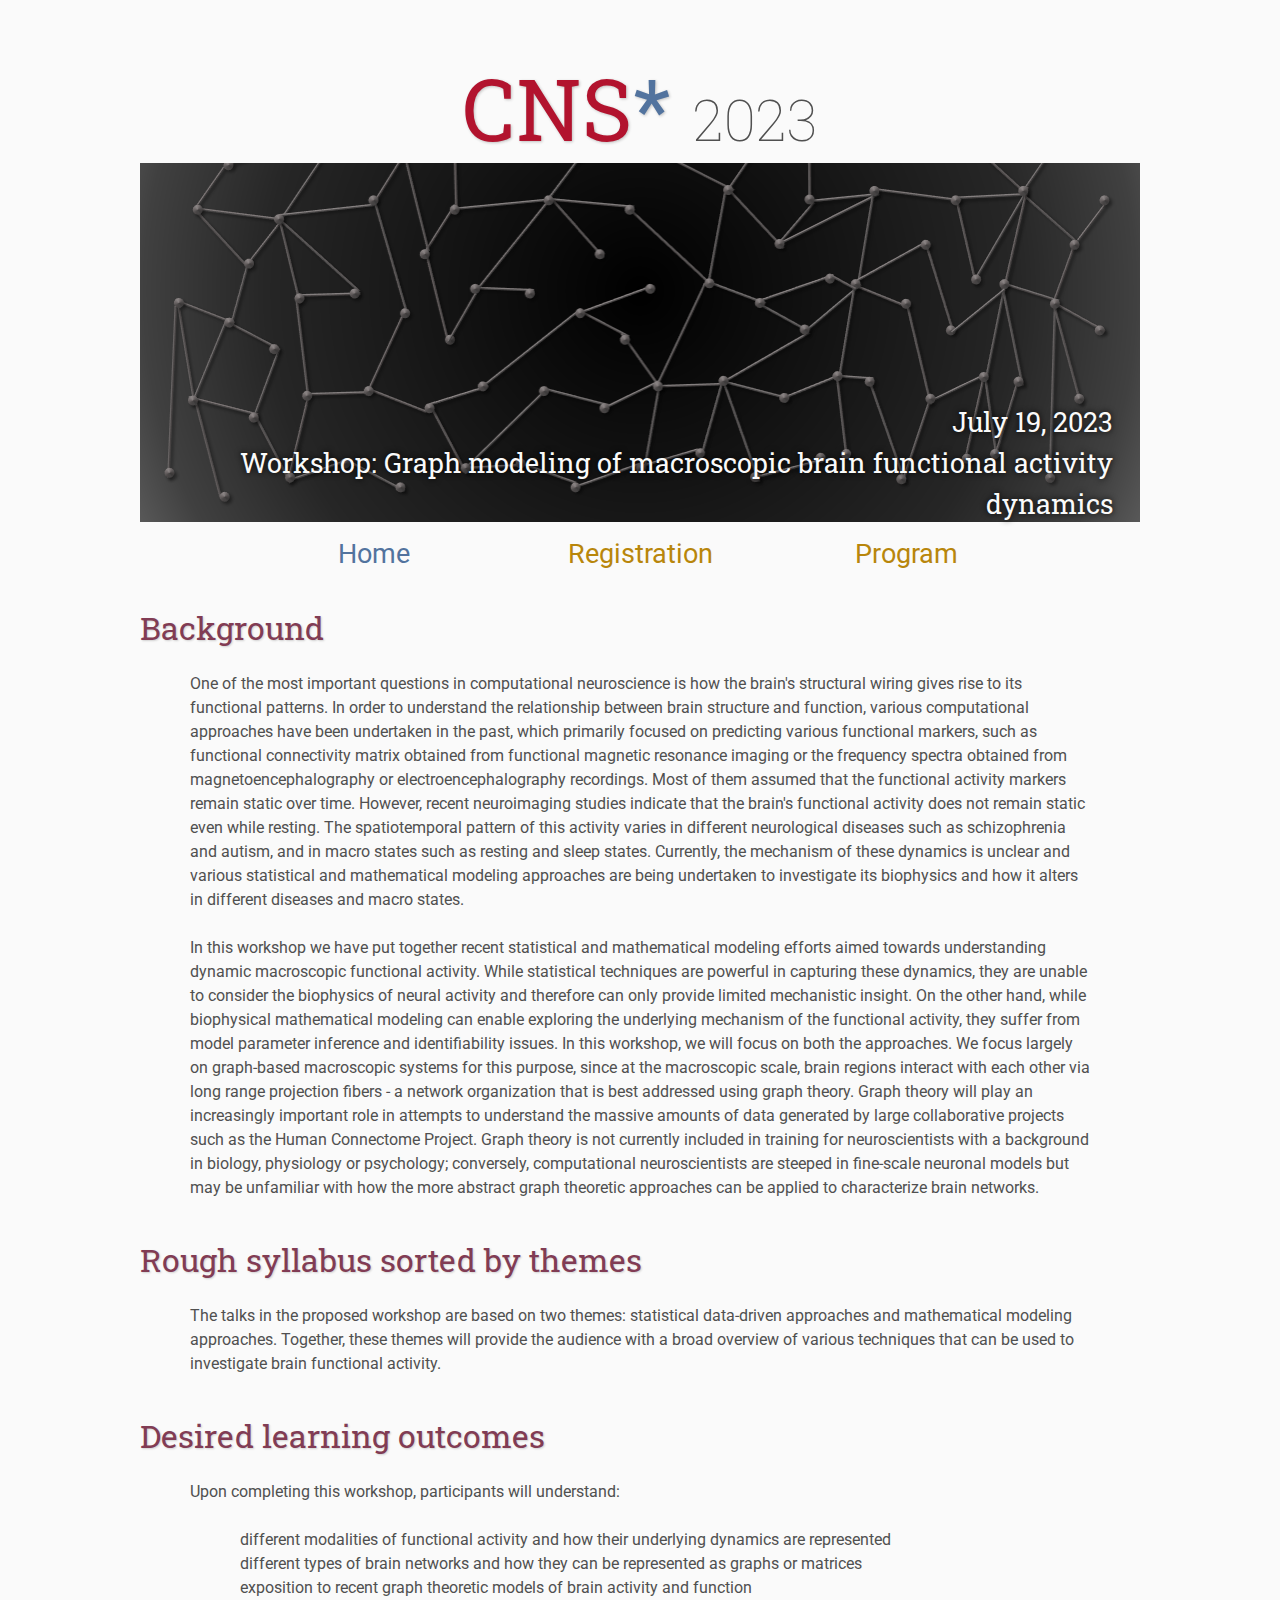
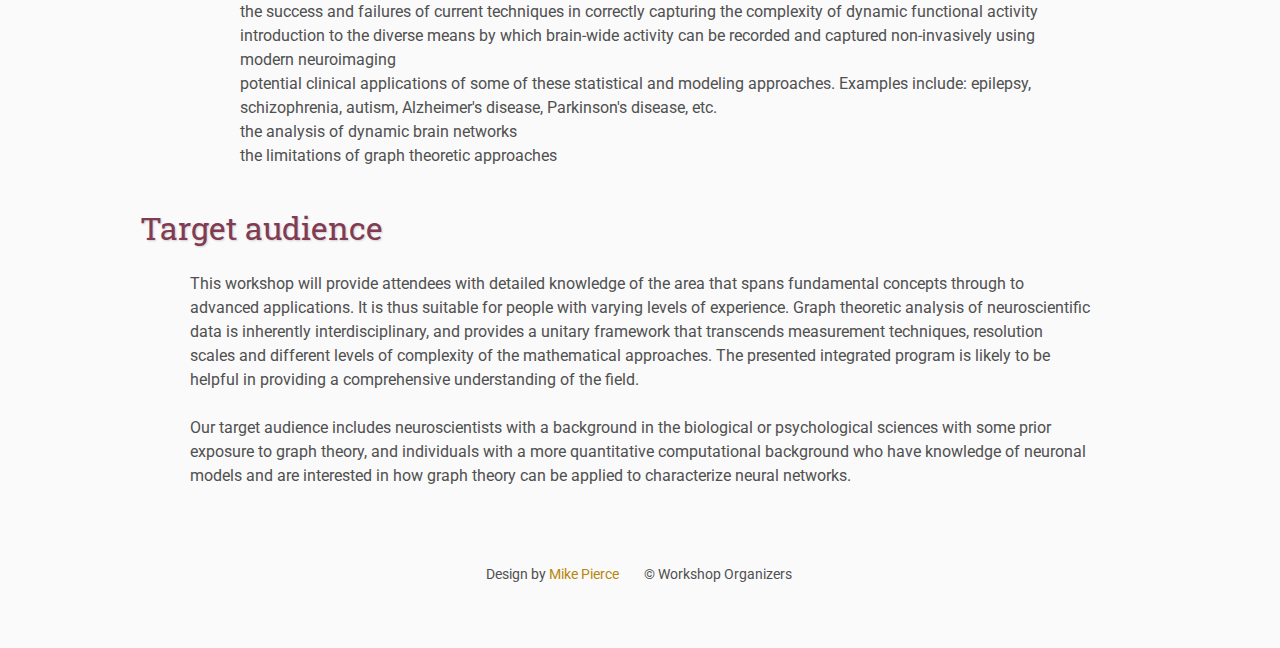
<file: index.html>
<!DOCTYPE html>
<html lang='en'>

<head>
    <base href=".">
<!--     <link rel="shortcut icon" type="image/png" href="assets/favicon.png"/> -->
    <link rel="stylesheet" type="text/css" media="all" href="assets/main.css"/>
    <meta name="description" content="CNS 2023 Workshop">
    <meta name="resource-type" content="document">
    <meta name="distribution" content="global">
    <meta name="KeyWords" content="CNS2023">
    <title>CNS 2023 Workshop</title>
</head>

<body>

    <div class="banner">
        <img src="assets/Banner.png" alt="Conference Template Banner">
        <div class="top-left">
            <span class="title1">CNS</span><span class="title2">*</span> <span class="year">2023</span>
        </div>
        <div class="bottom-right">
            July 19, 2023 <br> Workshop: Graph modeling of macroscopic brain functional activity dynamics
        </div>
    </div>

    <table class="navigation">
        <tr>
            <td class="navigation">
                <a class="current" title="Conference Home Page" href=".">Home</a>
            </td>
            <td class="navigation">
                <a title="Register for the Conference" href="registration">Registration</a>
            </td>
            <td class="navigation">
                <a title="Conference Program" href="program">Program</a> 
            </td>
<!--             <td class="navigation">
                <a title="Directions to the Conference" href="directions">Directions</a>
            </td>
            <td class="navigation">
                <a title="Conference Flyer" href="flyer">Flyer</a>
            </td> -->
        </tr>
    </table>

    <h2>Background</h2>
    <p>
        One of the most important questions in computational neuroscience is how the brain's structural wiring gives rise to its functional patterns. 
        In order to understand the relationship between brain structure and function, various computational approaches have been undertaken in the past, 
        which primarily focused on predicting various functional markers, such as functional connectivity matrix obtained from functional magnetic 
        resonance imaging or the frequency spectra obtained from magnetoencephalography or electroencephalography recordings. 
        Most of them assumed that the functional activity markers remain static over time. However, recent neuroimaging studies indicate that the 
        brain's functional activity does not remain static even while resting. The spatiotemporal pattern of this activity varies in different 
        neurological diseases such as schizophrenia and autism, and in macro states such as resting and sleep states. Currently, the mechanism 
        of these dynamics is unclear and various statistical and mathematical modeling approaches are being undertaken to investigate its 
        biophysics and how it alters in different diseases and macro states.  
    </p>
    <p>
        In this workshop we have put together recent statistical and mathematical modeling efforts aimed towards understanding dynamic 
        macroscopic functional activity. While statistical techniques are powerful in capturing these dynamics, they are unable to consider 
        the biophysics of neural activity and therefore can only provide limited mechanistic insight. On the other hand, while biophysical 
        mathematical modeling can enable exploring the underlying mechanism of the functional activity, they suffer from model parameter 
        inference and identifiability issues. In this workshop, we will focus on both the approaches. We focus largely on graph-based 
        macroscopic systems for this purpose, since at the macroscopic scale, brain regions interact with each other via long range projection 
        fibers - a network organization that is best addressed using graph theory. Graph theory will play an increasingly important role in 
        attempts to understand the massive amounts of data generated by large collaborative projects such as the Human Connectome Project. 
        Graph theory is not currently included in training for neuroscientists with a background in biology, physiology or psychology; conversely, 
        computational neuroscientists are steeped in fine-scale neuronal models but may be unfamiliar with how the more abstract graph theoretic 
        approaches can be applied to characterize brain networks.        
    </p>

    <h2>Rough syllabus sorted by themes</h2>
    <p>
        The talks in the proposed workshop are based on two themes: statistical data-driven approaches and mathematical modeling approaches. 
        Together, these themes will provide the audience with a broad overview of various techniques that can be used to investigate brain 
        functional activity.
    </p>
    
    <h2>Desired learning outcomes</h2>
    <p>
        Upon completing this workshop, participants will understand:
        <ul>
            <li>different modalities of functional activity and how their underlying dynamics are represented</li>
            <li>different types of brain networks and how they can be represented as graphs or matrices</li>
            <li>exposition to recent graph theoretic models of brain activity and function</li>
            <li>the success and failures of current techniques in correctly capturing the complexity of dynamic functional activity</li>
            <li>introduction to the diverse means by which brain-wide activity can be recorded and captured non-invasively using modern neuroimaging</li>
            <li>potential clinical applications of some of these statistical and modeling approaches. Examples include: epilepsy, schizophrenia, 
                autism, Alzheimer's disease, Parkinson's disease, etc.</li>
            <li>the analysis of dynamic brain networks</li>
            <li>the limitations of graph theoretic approaches</li>
        </ul>
    </p>
    
    <h2>Target audience</h2>
    <p>
        This workshop will provide attendees with detailed knowledge of the area that spans fundamental concepts through to advanced applications. 
        It is thus suitable for people with varying levels of experience. Graph theoretic analysis of neuroscientific data is inherently interdisciplinary, 
        and provides a unitary framework that transcends measurement techniques, resolution scales and different levels of complexity of the 
        mathematical approaches. The presented integrated program is likely to be helpful in providing a comprehensive understanding of the field.
    </p>
    
    <p>
        Our target audience includes neuroscientists with a background in the biological or psychological sciences with some prior exposure to graph theory, 
        and individuals with a more quantitative computational background who have knowledge of neuronal models and are interested in how graph theory can 
        be applied to characterize neural networks.
    </p>
    
<!--     <table class="sponsors">
        <tr>
            <td class="sponsor">
                <a href="http://www.eyebleach.me/">
                    <img src="assets/kitten1.jpg" alt="First Sponsor Name">
                </a>
            </td>
            <td class="sponsor">
                <a href="http://www.eyebleach.me/">
                    <img src="assets/kitten2.jpg" alt="Second Sponsor Name" style="width: 80%">
                </a>
            </td>
            <td class="sponsor">
                <a href="http://www.eyebleach.me/">
                    <img src="assets/kitten3.jpg" alt="Third Sponsor Name">
                </a>
            </td>
        </tr>
    </table> -->

    <table class="footer">
        <tr>
            <td class="footer">Design by <a target="_blank" href="http://math.ucr.edu/~mpierce/">Mike Pierce</a></td> 
            <td class="footer">&copy; Workshop Organizers</td> 
        </tr>
    </table>

    </body>
</html>
</file>
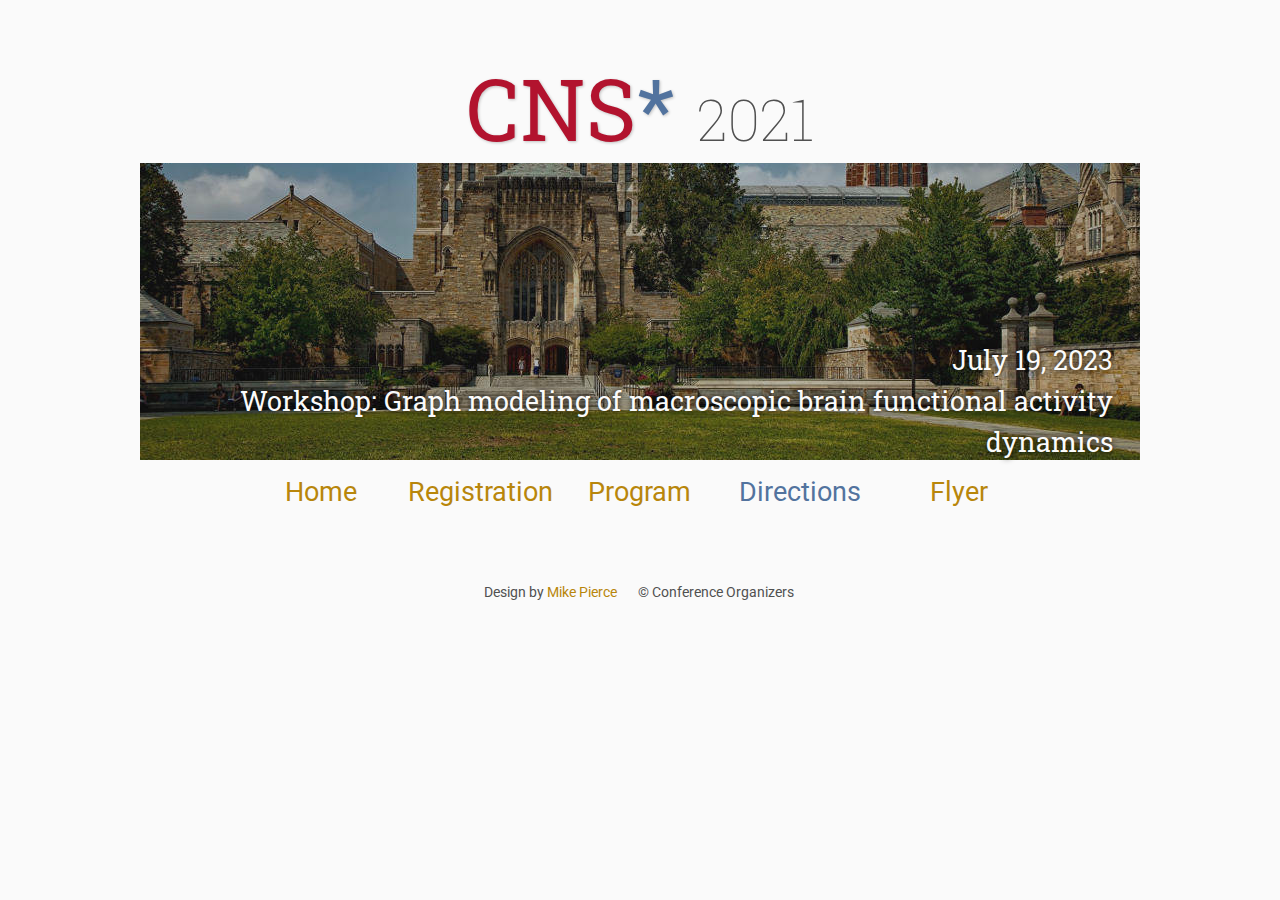
<file: directions/index.html>
<!DOCTYPE html>
<html lang='en'>

<head>
    <base href="..">
    <link rel="shortcut icon" type="image/png" href="assets/favicon.png"/>
    <link rel="stylesheet" type="text/css" media="all" href="assets/main.css"/>
    <meta name="description" content="Conference Template">
    <meta name="resource-type" content="document">
    <meta name="distribution" content="global">
    <meta name="KeyWords" content="Conference">
    <title>Directions | Conference Template</title>
</head>

<body>

    <div class="banner">
        <img src="assets/banner.jpg" alt="Conference Template Banner">
        <div class="top-left">
            <span class="title1">CNS</span><span class="title2">*</span> <span class="year">2021</span>
        </div>
        <div class="bottom-right">
            July 19, 2023 <br> Workshop: Graph modeling of macroscopic brain functional activity dynamics
        </div>
    </div>

    <table class="navigation">
        <tr>
            <td class="navigation">
                <a title="Conference Home Page" href=".">Home</a>
            </td>
            <td class="navigation">
                <a title="Register for the Conference" href="registration">Registration</a>
            </td>
            <td class="navigation">
                <a title="Conference Program" href="program">Program</a> 
            </td>
            <td class="navigation">
                <a class="current" title="Directions to the Conference" href="directions">Directions</a>
            </td>
            <td class="navigation">
                <a title="Conference Flyer" href="flyer">Flyer</a>
            </td>
        </tr>
    </table>


<!--     <h2>Directions</h2>
    <p>
        Here&rsquo;s where you can put directions to the conference,
        and other information that will help attendees find the location,
        and find the building, and register, and find local places they can stay, etc.
        You can embed a <a href="https://www.google.com/maps">Google Maps</a> iframe
        with directions to the conference like a did below.
        It can also be helpful to include maps of the campus itself,
        or pictures of the building the conference will be held in.
        I&rsquo;ve opted to use a placeholder image of a kitten below.
    </p>

    <iframe class="directions" src="https://www.google.com/maps/embed?pb=!1m18!1m12!1m3!1d134998.56138929052!2d-121.98776790326531!3d37.869213445646146!2m3!1f0!2f0!3f0!3m2!1i1024!2i768!4f13.1!3m3!1m2!1s0x808ff431db2f96d1%3A0x8b99d90a20aa67de!2sMt+Diablo!5e0!3m2!1sen!2sus!4v1561787340910!5m2!1sen!2sus"></iframe>

    <img class="center" src="assets/kitten4.jpg" alt="This is just a kitten right now" id="kitten"> -->

    <table class="footer">
        <tr>
            <td class="footer">Design by <a target="_blank" href="http://math.ucr.edu/~mpierce/">Mike Pierce</a></td> 
            <td class="footer">&copy; Conference Organizers</td> 
        </tr>
    </table>

    </body>
</html>
</file>
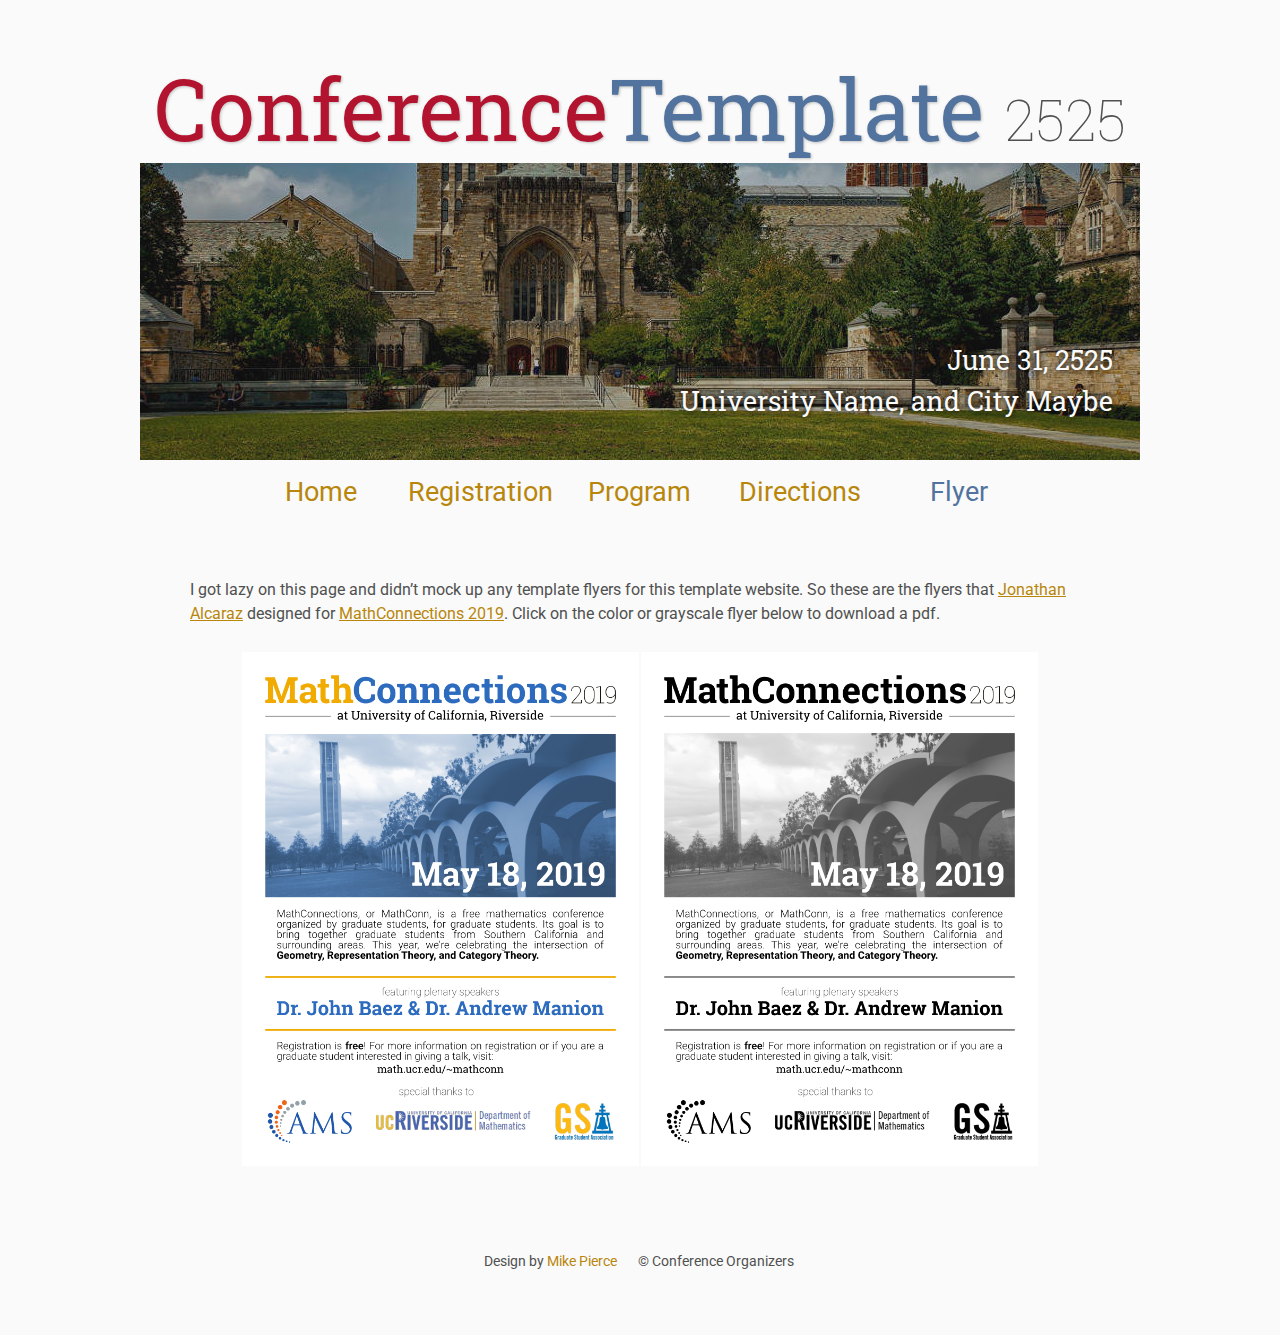
<file: flyer/index.html>
<!DOCTYPE html>
<html lang='en'>

<head>
    <base href="..">
    <link rel="shortcut icon" type="image/png" href="assets/favicon.png"/>
    <link rel="stylesheet" type="text/css" media="all" href="assets/main.css"/>
    <meta name="description" content="Conference Template">
    <meta name="resource-type" content="document">
    <meta name="distribution" content="global">
    <meta name="KeyWords" content="Conference">
    <title>Flyer | Conference Template</title>
</head>

<body>

    <div class="banner">
        <img src="assets/banner.jpg" alt="Conference Template Banner">
        <div class="top-left">
            <span class="title1">Conference</span><span class="title2">Template</span> <span class="year">2525</span>
        </div>
        <div class="bottom-right">
            June 31, 2525 <br> University Name, and City Maybe
        </div>
    </div>

    <table class="navigation">
        <tr>
            <td class="navigation">
                <a title="Conference Home Page" href=".">Home</a>
            </td>
            <td class="navigation">
                <a title="Register for the Conference" href="registration">Registration</a>
            </td>
            <td class="navigation">
                <a title="Conference Program" href="program">Program</a> 
            </td>
            <td class="navigation">
                <a title="Directions to the Conference" href="directions">Directions</a>
            </td>
            <td class="navigation">
                <a class="current" title="Conference Flyer" href="flyer">Flyer</a>
            </td>
        </tr>
    </table>

    <br>

    <p>
        I got lazy on this page and didn&rsquo;t mock up any template flyers for this template website.
        So these are the flyers that <a target="_blank" href="https://math.jonathanalcaraz.com/">Jonathan Alcaraz</a>
        designed for <a target="_blank" href="http://math.ucr.edu/~mathconn/">MathConnections 2019</a>.
        Click on the color or grayscale flyer below to download a pdf.
    </p>

    <table class="flyers">
        <tr>
            <td class="flyer">
                <a href="assets/MathConnections-Flyer.pdf">
                    <img src="assets/MathConnections-Flyer.png" alt="MathConnections Color Flyer" style="width:100%">
                </a>
            </td>
            <td class="flyer">
                <a href="assets/MathConnections-FlyerBW.pdf">
                    <img src="assets/MathConnections-FlyerBW.png" alt="MathConnections BW Flyer" style="width:100%">
                </a>
            </td>
        </tr>
    </table>

    <table class="footer">
        <tr>
            <td class="footer">Design by <a target="_blank" href="http://math.ucr.edu/~mpierce/">Mike Pierce</a></td> 
            <td class="footer">&copy; Conference Organizers</td> 
        </tr>
    </table>

    </body>
</html>
</file>
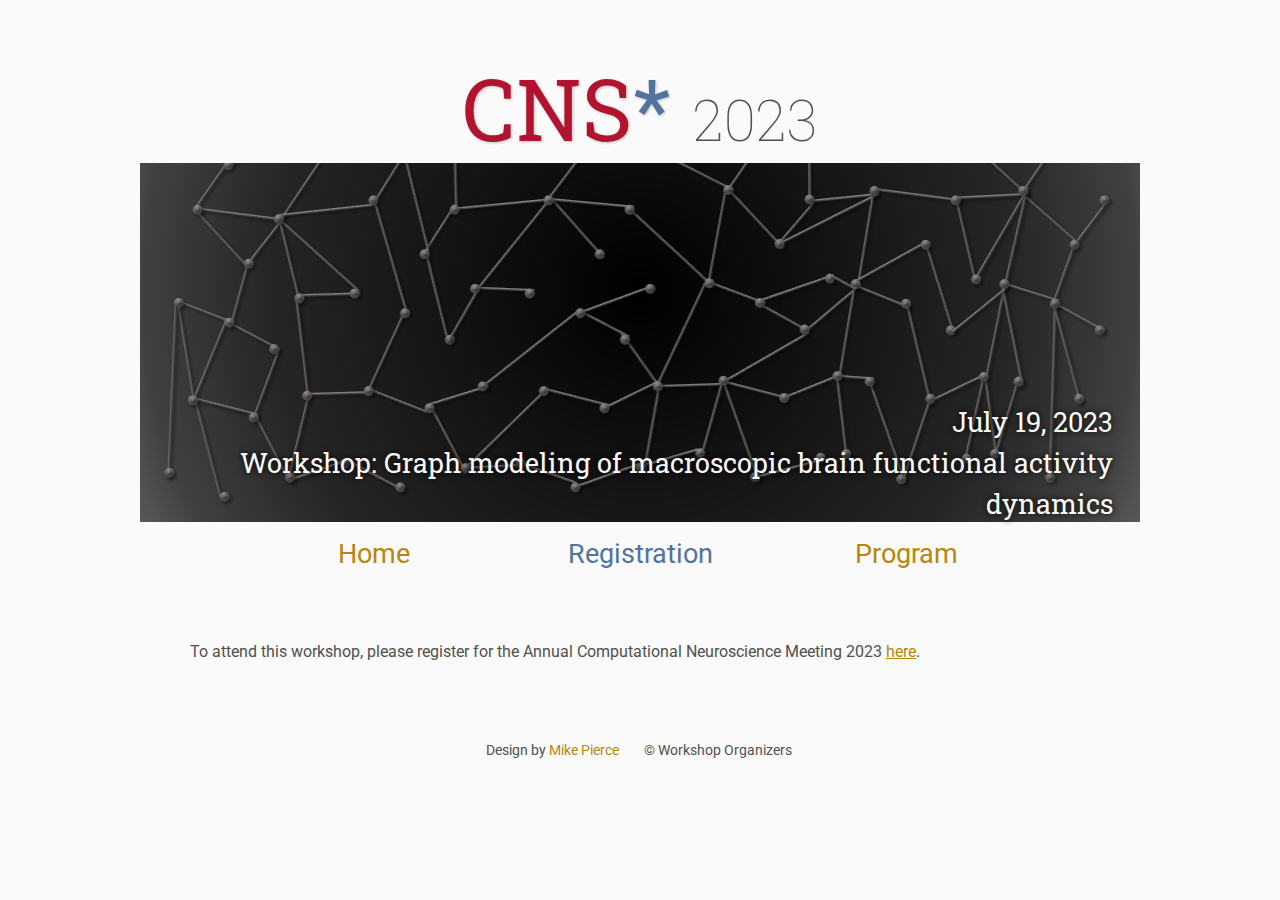
<file: registration/index.html>
<!DOCTYPE html>
<html lang='en'>

<head>
    <base href="..">
<!--     <link rel="shortcut icon" type="image/png" href="assets/favicon.png"/> -->
    <link rel="stylesheet" type="text/css" media="all" href="assets/main.css"/>
    <meta name="description" content="CNS 2023 Workshop">
    <meta name="resource-type" content="document">
    <meta name="distribution" content="global">
    <meta name="KeyWords" content="CNS2023">
    <title>Registration | CNS 2023 Workshop</title>
</head>

<body>

    <div class="banner">
        <img src="assets/Banner.png" alt="Conference Template Banner">
        <div class="top-left">
            <span class="title1">CNS</span><span class="title2">*</span> <span class="year">2023</span>
        </div>
        <div class="bottom-right">
            July 19, 2023 <br> Workshop: Graph modeling of macroscopic brain functional activity dynamics
        </div>
    </div>

    <table class="navigation">
        <tr>
            <td class="navigation">
                <a title="Conference Home Page" href=".">Home</a>
            </td>
            <td class="navigation">
                <a class="current" title="Register for the Conference" href="registration">Registration</a>
            </td>
            <td class="navigation">
                <a title="Conference Program" href="program">Program</a> 
            </td>
<!--             <td class="navigation">
                <a title="Directions to the Conference" href="directions">Directions</a>
            </td>
            <td class="navigation">
                <a title="Conference Flyer" href="flyer">Flyer</a>
            </td> -->
        </tr>
    </table>

    <br>

    <p>
        To attend this workshop, please register for the Annual Computational Neuroscience
        Meeting 2023 <a href="https://ocns.memberclicks.net/cns-2023-registration#!/">here</a>.
    </p>
    <!--
    <iframe class="registration" src="EMBED LINK FOR GOOGLE FORM HERE"></iframe>
    -->

    <table class="footer">
        <tr>
            <td class="footer">Design by <a target="_blank" href="http://math.ucr.edu/~mpierce/">Mike Pierce</a></td> 
            <td class="footer">&copy; Workshop Organizers</td> 
        </tr>
    </table>

    </body>
</html>
</file>
<file: assets/main.css>
/* main.css */

/* These are the colors and fonts used throughout the webpage.
 * I've listed them here so that a user may easily
 * do a search-and-replace for these to change the site theme.
 *   'Roboto',sans-serif; Font for the title text
 *   'Roboto-Slab',serif; Font for the body text 
 *   #fafafa; Background color of the site
 *   #505050; Foreground (text) color of the site
 *   #52739e; Navy, "Template" in the logo, current page in navigation, special titles in the Program
 *   #b2132e; Reddish, "Conference" in the logo, hover color for links
 *   #813c54; Heading color, titles in the Program
 *   #b8860b; Dark Goldenrod, color for links
 */

@import url('https://fonts.googleapis.com/css?family=Roboto%7CRoboto+Slab');

*{
    border:0;
    font:inherit;
    font-size:1em;
    margin:0;
    padding:0;
    vertical-align:baseline;
}

body{
    background-color: #fafafa;
    background-size: cover;
    background-attachment: fixed;
    color: #505050; 
    text-align:left;
    font-family:'Roboto',sans-serif;
    font-size:1em;
    line-height:1.5em;
    margin: 60px auto;
    width: 1000px;
}

a{color: #b8860b; text-decoration:none;}
a.current{color: #52739e;}
a.current:hover{color: #e82945;}
a:hover{color: #b2132e;}
a:active{color: #e82945;}
h1,h2,h3,h4{clear:left; color: #813c54; margin:1.5em 0em 1em 0em; font-family:'Roboto Slab',serif; text-shadow: 1px 1px 2px #d0d0d0;}
h1{font-size:2.67em;}
h2{font-size:2.00em;}
h3{font-size:1.67em;}
h4{font-size:1.33em;}
p{list-style:none; margin:24px auto 24px auto; padding:0px; width:900px; text-align:left;}
li a, p a {text-decoration:underline; text-decoration-color:#b8860b;}
ul{list-style:none; margin:24px auto 24px auto; padding:0px; width:800px; text-align:left;}
ul li{list-style:none; margin:0px auto 0px auto; padding:0px; text-align:left;}
i,em{font-style:italic;}
b,strong{font-weight:bold;}
sup{
    vertical-align: super;
    font-size: 0.8em;
    line-height: 0;
}
sub{
    vertical-align: sub;
    font-size: 0.8em;
    line-height: 0;
}
table{
    width: 1000px;
    margin: 12px auto 24px auto;
    float: center;
    /* UNCOMMENT THIS FOR DEBUGGING THE ALIGNMENT */
    /*border: 1px solid black;*/
}
th,td{
    text-align: left;
    /* UNCOMMENT THIS FOR DEBUGGING THE ALIGNMENT */
    /*border: 1px solid black;*/
}

/* Website Banner */
.banner {position: relative; font-family:'Roboto Slab',serif;}
.top-left {font-size:5.33em; color: #505050; background: #fafafa; text-align: center; width: 1000px; height: 67px; position: absolute; padding: 36px 0 0 0; top: 0px;}
.bottom-right {font-size:1.70em; color: #fafafa; line-height: 1.5em; width: auto; height: 100px; padding: 0px 27px 27px 0px; text-align: right; position: absolute; bottom: 0px; right: 0px; text-shadow: 0px 0px 6px #000000;}
/* .bottom-right {font-size:2.33em; color: #fafafa; line-height: 1.5em; width: auto; height: 100px; padding: 0px 27px 27px 0px; text-align: right; position: absolute; bottom: 0px; right: 0px; text-shadow: 0px 0px 6px #000000;} */

/* Conference Title Logo */
.title1{color: #b2132e; text-shadow: 1px 1px 3px #c0c0c0;} 
.title2{color: #52739e; text-shadow: 1px 1px 3px #c0c0c0;}
.year{color: #505050; font-size:0.67em; font-weight: lighter;}

/* Navigation Links (Home, Registration, etc) */
table.navigation{width:800px;}
td.navigation{font-size:1.67em; white-space:nowrap; width:20%; text-align:center; vertical-align:middle; padding:0px 0px 0px 0px;}

/* Sponsor Images */
table.sponsors{width:800px;}
td.sponsor{white-space:nowrap; width:33%; text-align:center; vertical-align:middle; padding:0px 0px 0px 0px;}
td.sponsor img{width: 100%}

/* The Table on the Program Page */
td.room{padding: 4px 12px 4px 4px; width: 90%; vertical-align:bottom; font-size:1.67em; color: #52739e; height:32px;}
td.date{white-space:nowrap; width:130px; text-align:right; vertical-align:top; padding:4px 16px 0px 0px;}
td.title{padding: 4px 12px 4px 4px; width: 90%; vertical-align:top; font-size:1.5em; color: #813c54; height:32px; font-family:'Roboto Slab',serif; text-shadow: 1px 1px 2px #d0d0d0; }
td.title-special{padding: 4px 12px 4px 4px; width: 90%; vertical-align:top; font-size:1.67em; color: #52739e; height:32px; font-family:'Roboto Slab',serif; text-shadow: 1px 1px 2px #d0d0d0;}
td.speaker{padding: 4px 12px 4px 4px; font-style: italic; font-size:1em; max-height:999999px}
td.abstract{padding: 4px 12px 12px 4px; font-size:1em; max-height:999999px}
td.abstract img{display: block; margin: 4px auto 8px auto}
table.plenary{padding-top: 8px; background: #ffffff;}

/* Registration and Directions iframes and Images */
iframe.registration{display:block; margin:1em auto 2em auto; width:700px; height:1400px; border:none;}
iframe.directions{display:block; margin:1em auto 2em auto; width:800px; height:400px; border:none;}
img.center{display:block; width:67%; margin:1em auto 2em auto;}

/* Flyer Images */
table.flyers{width:800px;}
td.flyer{white-space:nowrap; width:50%; text-align:center; vertical-align:middle; padding:0px 0px 0px 0px;}
td.sponsor img{width: 100%}

/* The Footer */
table.footer{font-size:0.875em; margin: 72px auto 12px auto; width:333px;}
td.footer{width:auto; text-align:center; vertical-align:middle;}

/* My hacky way of making the site mobile-friendly */
@media only screen and (max-width: 1100px) {
    h2{font-size:3.00em;}
    p{font-size:1.5em; line-height:1.5em;}
    th,td,tr{font-size:1.5em; line-height:1.5em;}
    td.date{font-size:1em; padding-top:0.5em;}
    td.navigation{font-size:1.5em; padding:0px 20px 0px 20px;}
    table.footer{font-size:0.33em;}
}
</file>
